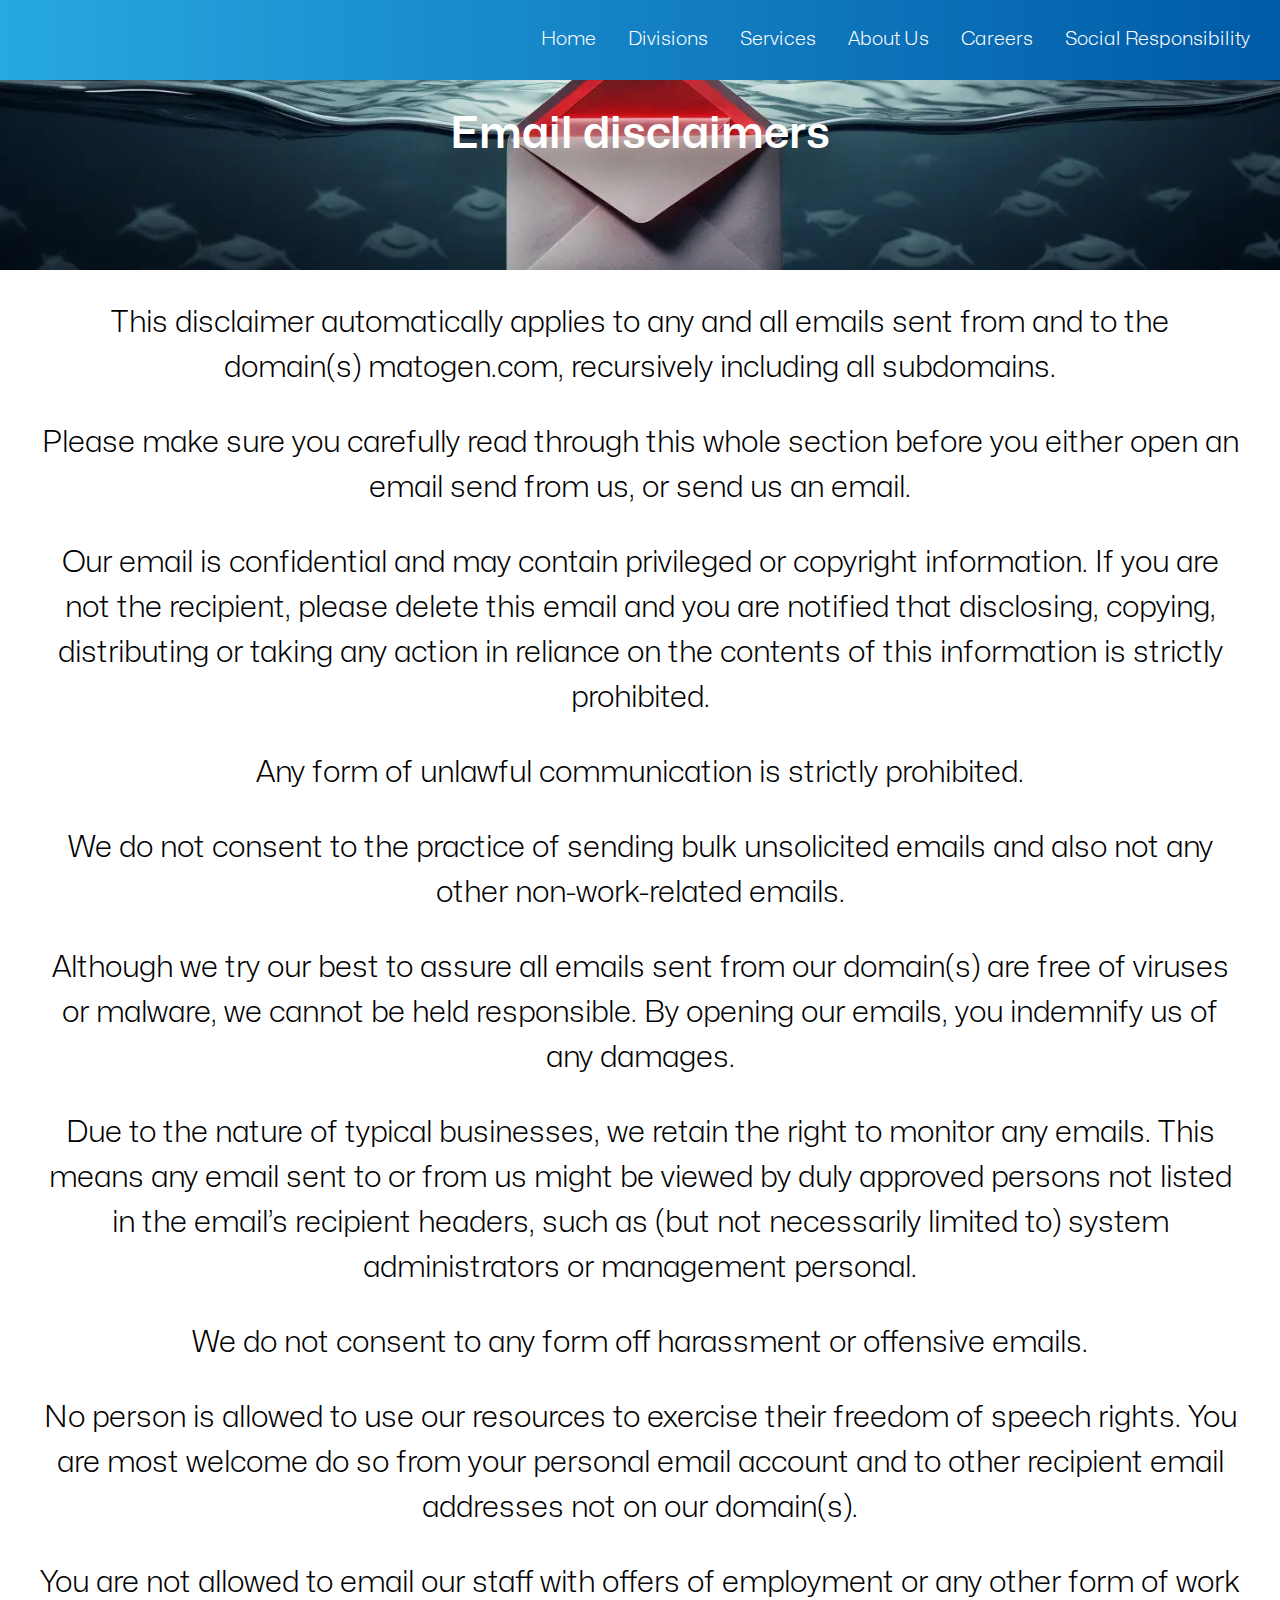
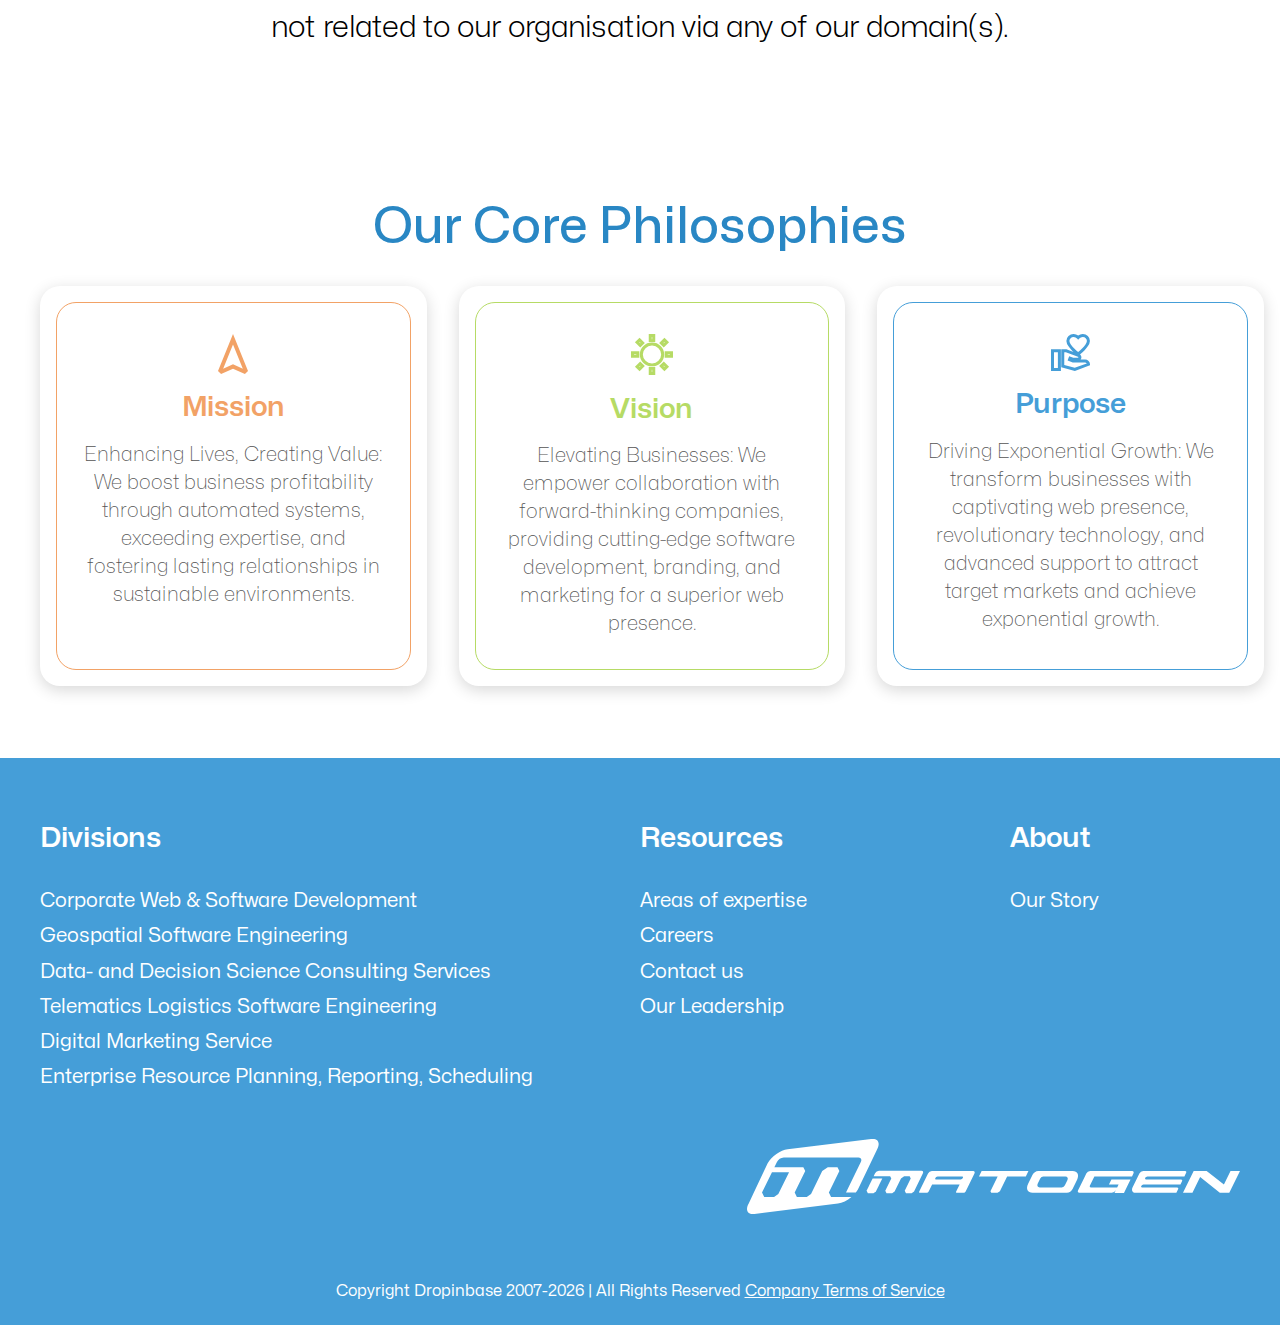
<file: email-disclaimers/index.html>
<!DOCTYPE html>
<html lang="en">
  <head>
    <meta charset="UTF-8" />
    <link rel="icon" type="image/svg+xml" href="../favicon.ico" />
    <meta name="viewport" content="width=device-width, initial-scale=1.0" />
    <link rel="preconnect" href="https://fonts.googleapis.com" />
    <link rel="preconnect" href="https://fonts.gstatic.com" crossorigin />
    <link href="https://fonts.googleapis.com/css2?family=Nunito&display=swap" rel="stylesheet" />
    <title>Dropinbase - Email Disclaimers</title>
    <script type="module" crossorigin src="/assets/emailDisclaimers-ed0011c4.js"></script>
    <link rel="modulepreload" crossorigin href="/assets/current-dates-36ed5008.js">
    <link rel="stylesheet" href="/assets/current-dates-4b4aaac1.css">
  </head>
  <body>
    <!-- #region navigation -->
    <nav class="navigation navigation--solid">
      <div class="mobile-only">
        <div class="logo">
          <svg xmlns="http://www.w3.org/2000/svg" width="157.26" height="89.512" viewBox="0 0 157.26 89.512">
            <path
              d="M148.278,99.125,48.514,111.269c-8.414,1.077-19.147,8.6-23.832,16.722L2.206,175.539c-4.7,8.134-1.642,13.9,6.763,12.839L108.6,175.946c5.14-.647,11.138-3.739,16.1-7.873h-24.31l-2.618-5.114,12.558-25.828-2.27-4.425H96.469l-6.618,4.453L76.471,164.69l-5.1,3.429h-11.8l-2.627-5.13,12.617-25.832L57,162.962l12.558-25.813-2.27-4.441H32.691l3.052-6.2a10.215,10.215,0,0,1,8.2-5.506h89.128c3.073,0,4.338,2.483,2.85,5.545l-17.69,36.214h11.757a28.264,28.264,0,0,0,2.453-3.526l22.61-47.259C159.752,103.83,156.693,98.033,148.278,99.125ZM50.234,138.608l-12.839,26.17-5.071,3.41H20.6l-2.676-5.226,11.9-24.36Z"
              transform="translate(0 -98.993)"
              fill="#56b0e9"
            />
          </svg>
        </div>
        <button class="hamburger js-mobile-menu-toggle" type="button">
          <div class="line"></div>
          <div class="line"></div>
          <div class="line"></div>
        </button>
        <div class="fill"></div>
        <a class="contact-us" href="/#contact">Contact Us</a>
      </div>
      <ul>
        <li><a class="js-nav-item" href="/">Home</a></li>
        <li><a class="js-nav-item" href="/#divisions">Divisions</a></li>
        <li><a class="js-nav-item" href="/#services">Services</a></li>
        <li><a class="js-nav-item" href="/#about">About Us</a></li>
        <li><a class="js-nav-item" href="/#contribute">Careers</a></li>
        <li><a class="js-nav-item" href="/social-responsibility/">Social Responsibility</a></li>
      </ul>
    </nav>
    <!-- #endregion navigation -->

    <section class="division-hero division-hero--email-disclaimers">
      <div class="container">
        <h1>Email disclaimers</h1>
      </div>
    </section>

    <section class="section section--content division-intro">
      <div class="container">
        <p>
          This disclaimer automatically applies to any and all emails sent from and to the domain(s) matogen.com, recursively including all subdomains.
        </p><p>
            Please make sure you carefully read through this whole section before you either open an email send from us, or send us an email.
          </p><p>
          
          Our email is confidential and may contain privileged or copyright information. If you are not the recipient, please delete this email and you are notified that disclosing, copying, distributing or taking any action in reliance on the contents of this information is strictly prohibited.
        </p><p>
          
          Any form of unlawful communication is strictly prohibited.
        </p><p>
          
          We do not consent to the practice of sending bulk unsolicited emails and also not any other non-work-related emails.
        </p><p>
          
          Although we try our best to assure all emails sent from our domain(s) are free of viruses or malware, we cannot be held responsible. By opening our emails, you indemnify us of any damages.
        </p><p>
          
          Due to the nature of typical businesses, we retain the right to monitor any emails. This means any email sent to or from us might be viewed by duly approved persons not listed in the email’s recipient headers, such as (but not necessarily limited to) system administrators or management personal.
        </p><p>
          
          We do not consent to any form off harassment or offensive emails.
        </p><p>
          
          No person is allowed to use our resources to exercise their freedom of speech rights. You are most welcome do so from your personal email account and to other recipient email addresses not on our domain(s).
        </p><p>
          
          You are not allowed to email our staff with offers of employment or any other form of work not related to our organisation via any of our domain(s).
        </p>
      </div>
    </section>

    <!-- #region OurPhilosophies -->
    <section class="section section--light typography">
      <div class="container">
        <h2>Our Core Philosophies</h2>

        <div class="philosophies">
          <div class="philosophy philosophy--mission">
            <div class="philosophy-icon">
              <img src="../mission.svg" />
            </div>
            <div class="philosophy-title">Mission</div>
            <div class="philosophy-description">
              Enhancing Lives, Creating Value: We boost business profitability through automated systems, exceeding
              expertise, and fostering lasting relationships in sustainable environments.
            </div>
          </div>

          <div class="philosophy philosophy--vision">
            <div class="philosophy-icon">
              <img src="../vision.svg" />
            </div>
            <div class="philosophy-title">Vision</div>
            <div class="philosophy-description">
              Elevating Businesses: We empower collaboration with forward-thinking companies, providing cutting-edge
              software development, branding, and marketing for a superior web presence.
            </div>
          </div>

          <div class="philosophy philosophy--purpose">
            <div class="philosophy-icon">
              <img src="../purpose.svg" />
            </div>
            <div class="philosophy-title">Purpose</div>
            <div class="philosophy-description">
              Driving Exponential Growth: We transform businesses with captivating web presence, revolutionary
              technology, and advanced support to attract target markets and achieve exponential growth.
            </div>
          </div>
        </div>
      </div>
    </section>
    <!-- #endregion -->

    <!-- #region Footer -->
    <section class="section section--blue footer-links">
      <div class="container">
        <div class="grid">
          <div class="divisions">
            <h4>Divisions</h4>
            <ul>
              <li>
                <a target="_blank" href="https://cwd.matogen.com">Corporate Web & Software Development</a>
              </li>
              <li>
                <a target="_blank" href="https://tr.matogen.com">Geospatial Software Engineering</a>
              </li>
              <li>
                <a target="_blank" href="https://ai.matogen.com">Data- and Decision Science Consulting Services</a>
              </li>
              <li>
                <a target="_blank" href="https://tel.matogen.com">Telematics Logistics Software
                  Engineering</a>
              </li>
              <li><a target="_blank" href="https://digital.matogen.com">Digital Marketing Service</a></li>
              <li>
                <a target="_blank" href="https://zebra.matogen.com">Enterprise Resource Planning, Reporting,
                  Scheduling</a>
              </li>
            </ul>
          </div>
          <div class="resources">
            <h4>Resources</h4>
            <ul>
              <li><a href="/#industries">Areas of expertise</a></li>
              <li><a href="/#contribute">Careers</a></li>
              <li><a href="/#contact">Contact us</a></li>
              <li><a href="/#leadership">Our Leadership</a></li>
            </ul>
          </div>
          <div class="about">
            <h4>About</h4>
            <ul>
              <li><a href="https://cwd.matogen.com/about-us/about-our-company">Our Story</a></li>
            </ul>
          </div>
        </div>
        <div class="logo">
          <img src="/matogen-logo-white.svg" alt="Matogen Group Logo" />
        </div>
      </div>
    </section>
    <!-- #endregion -->

    <!-- #region Copyright -->
    <footer class="section section--blue footer-copyright">
      <div class="container">
        <p>Copyright Dropinbase 2007-<span data-current-year></span> | All Rights Reserved <a href="/terms-of-service/">Company Terms of Service</a></p>
      </div>
    </footer>
    <!-- #endregion -->

    
  </body>
</html>
</file>
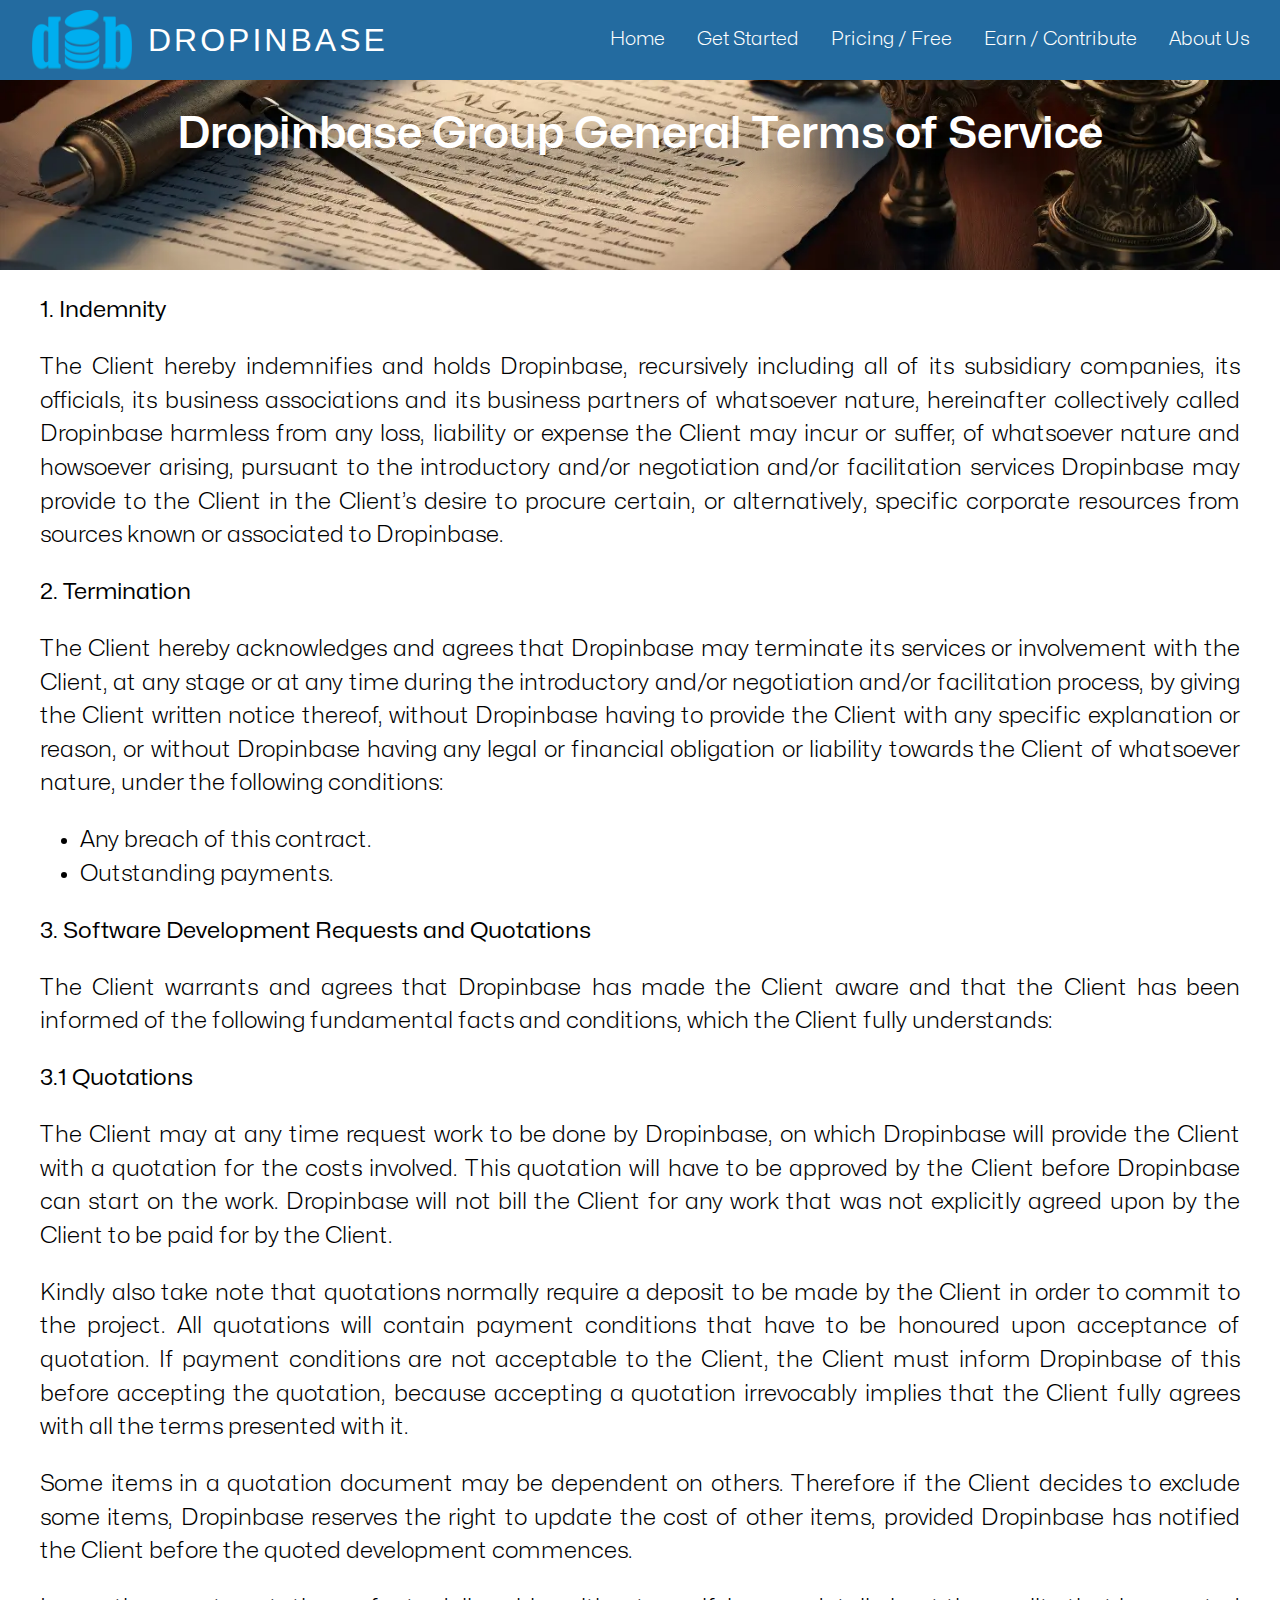
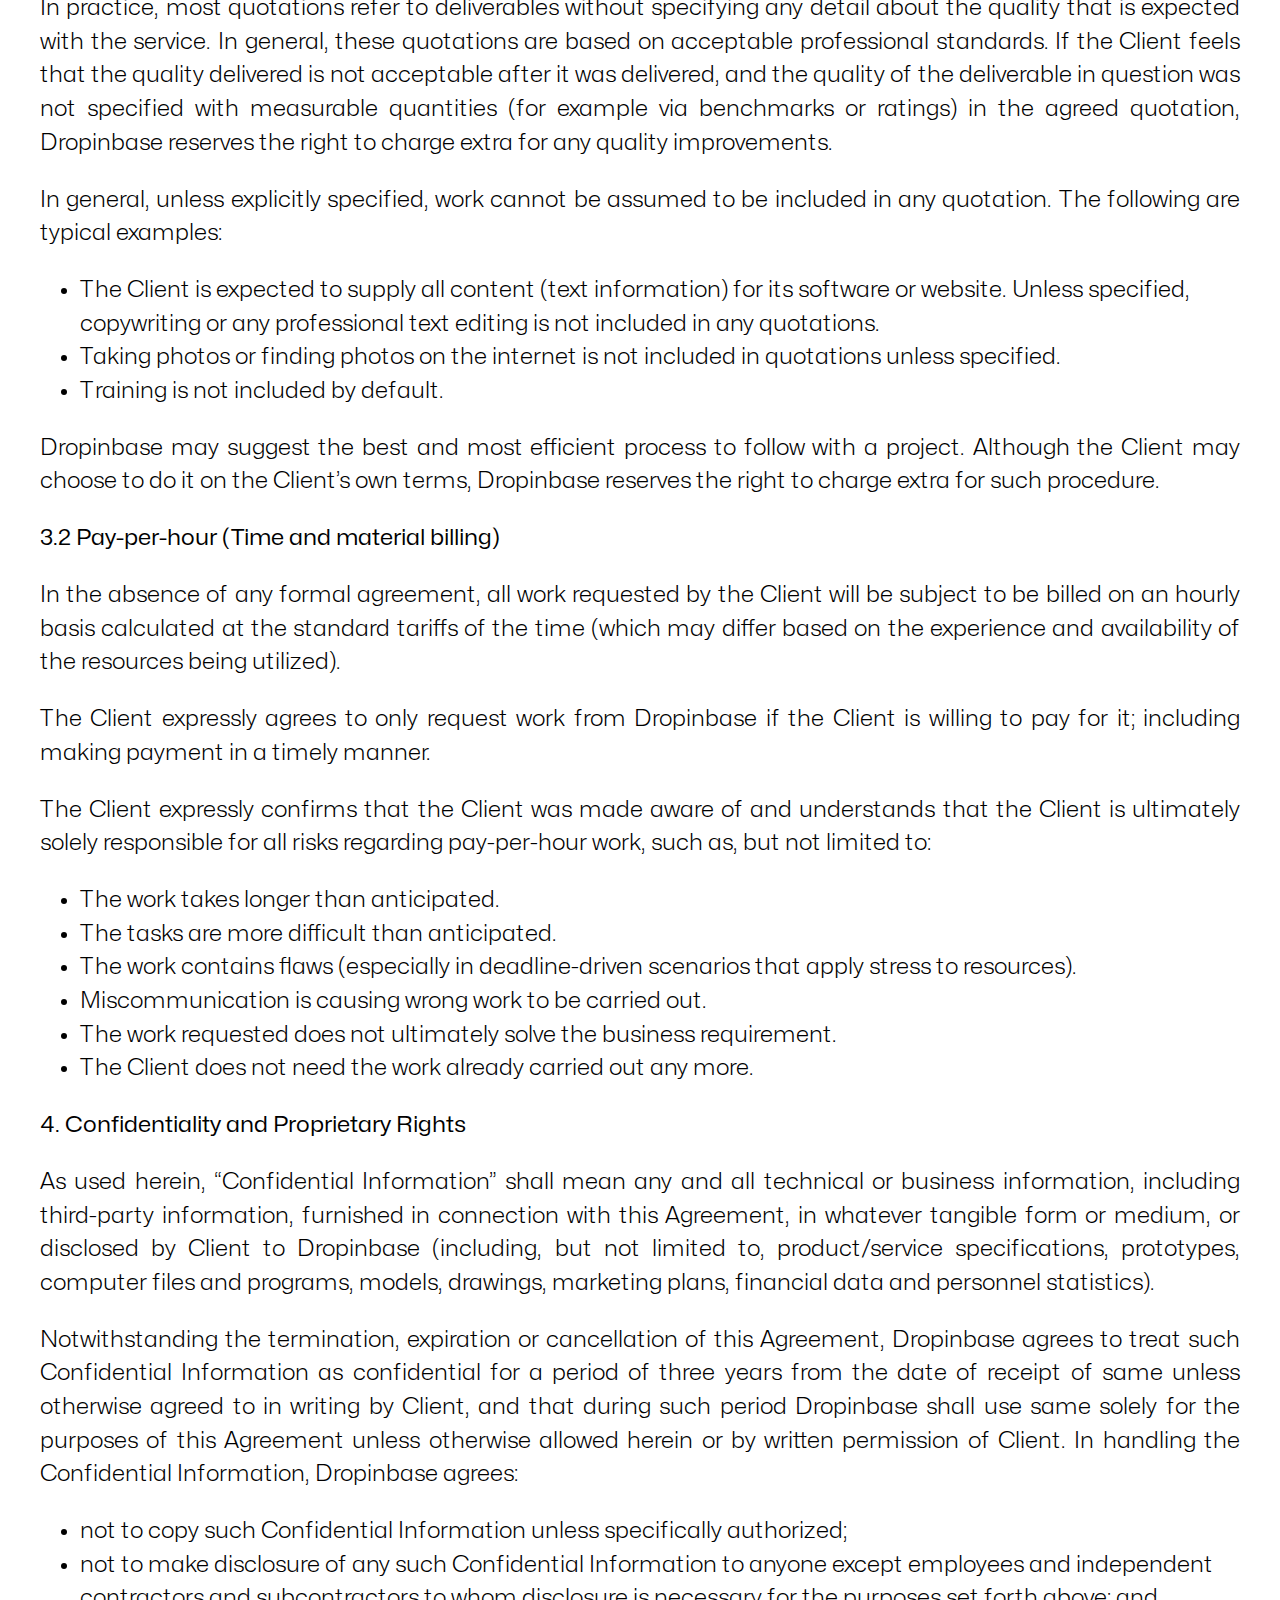
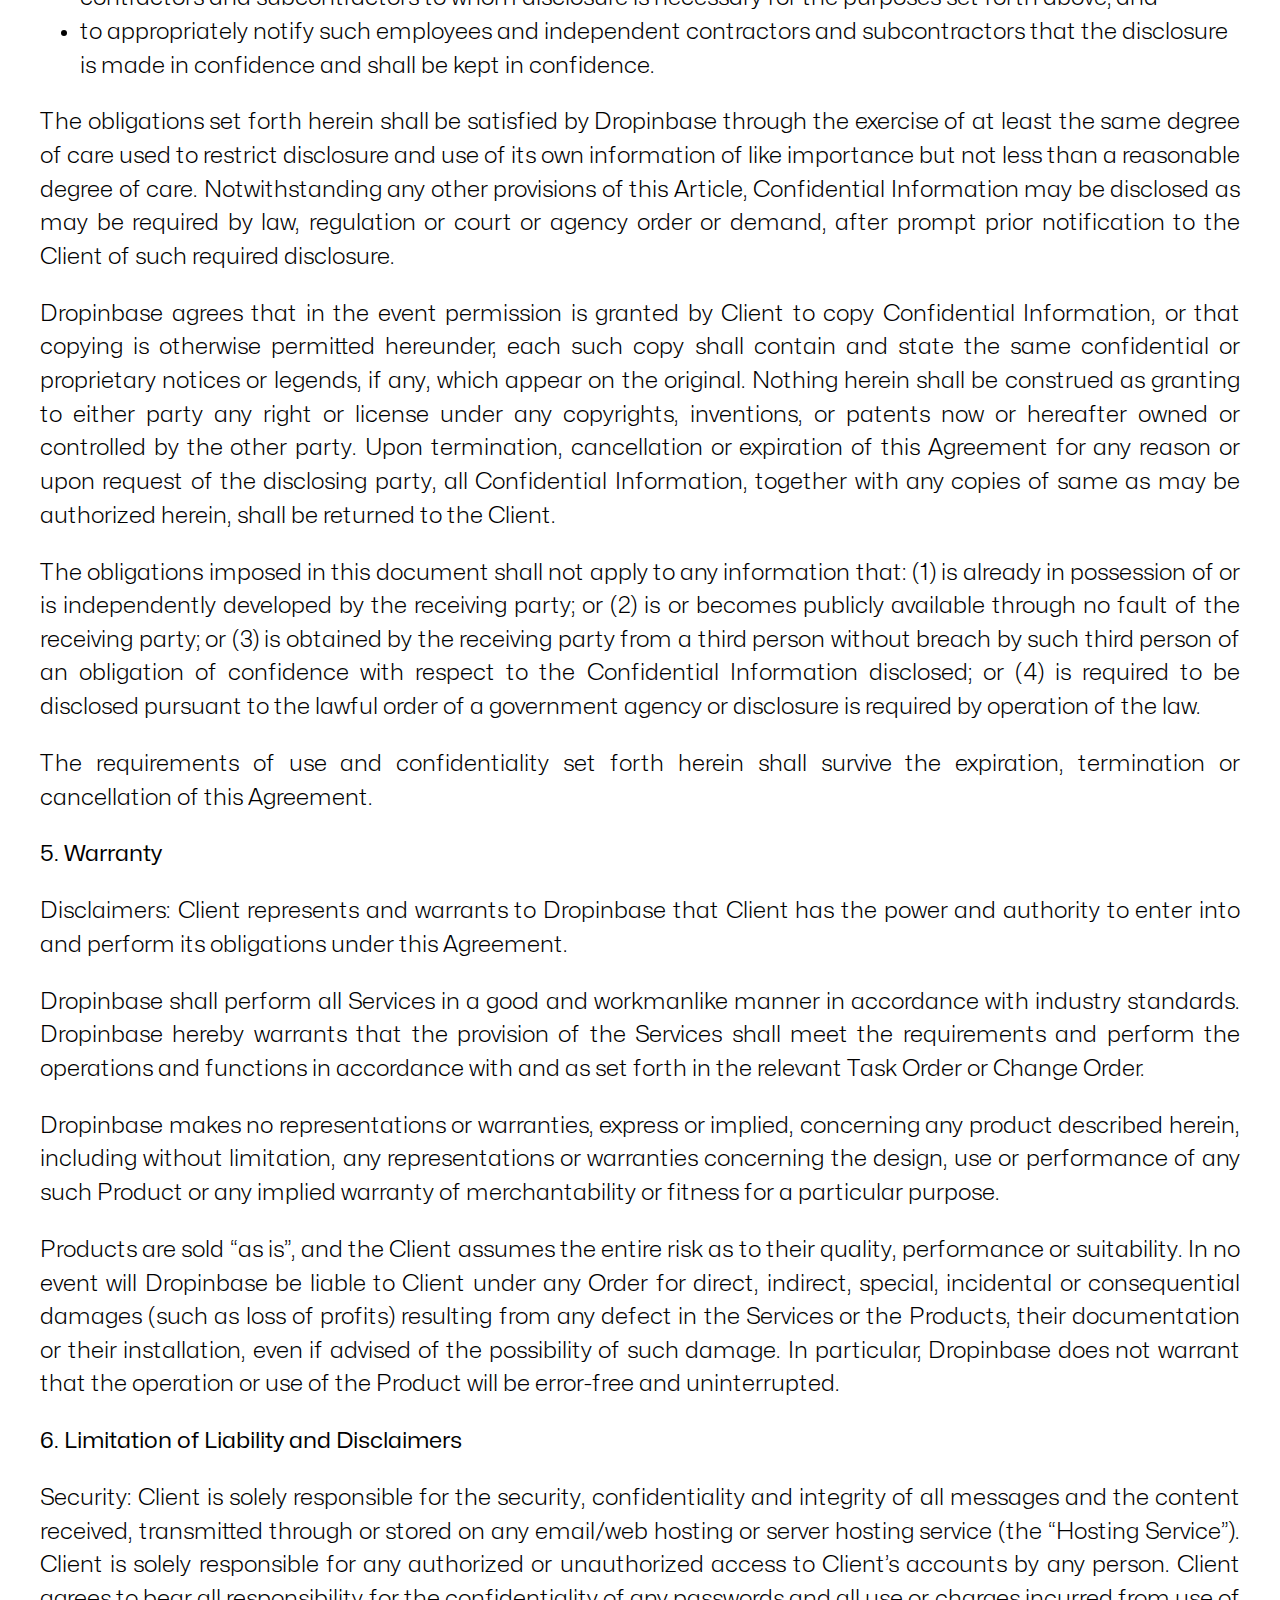
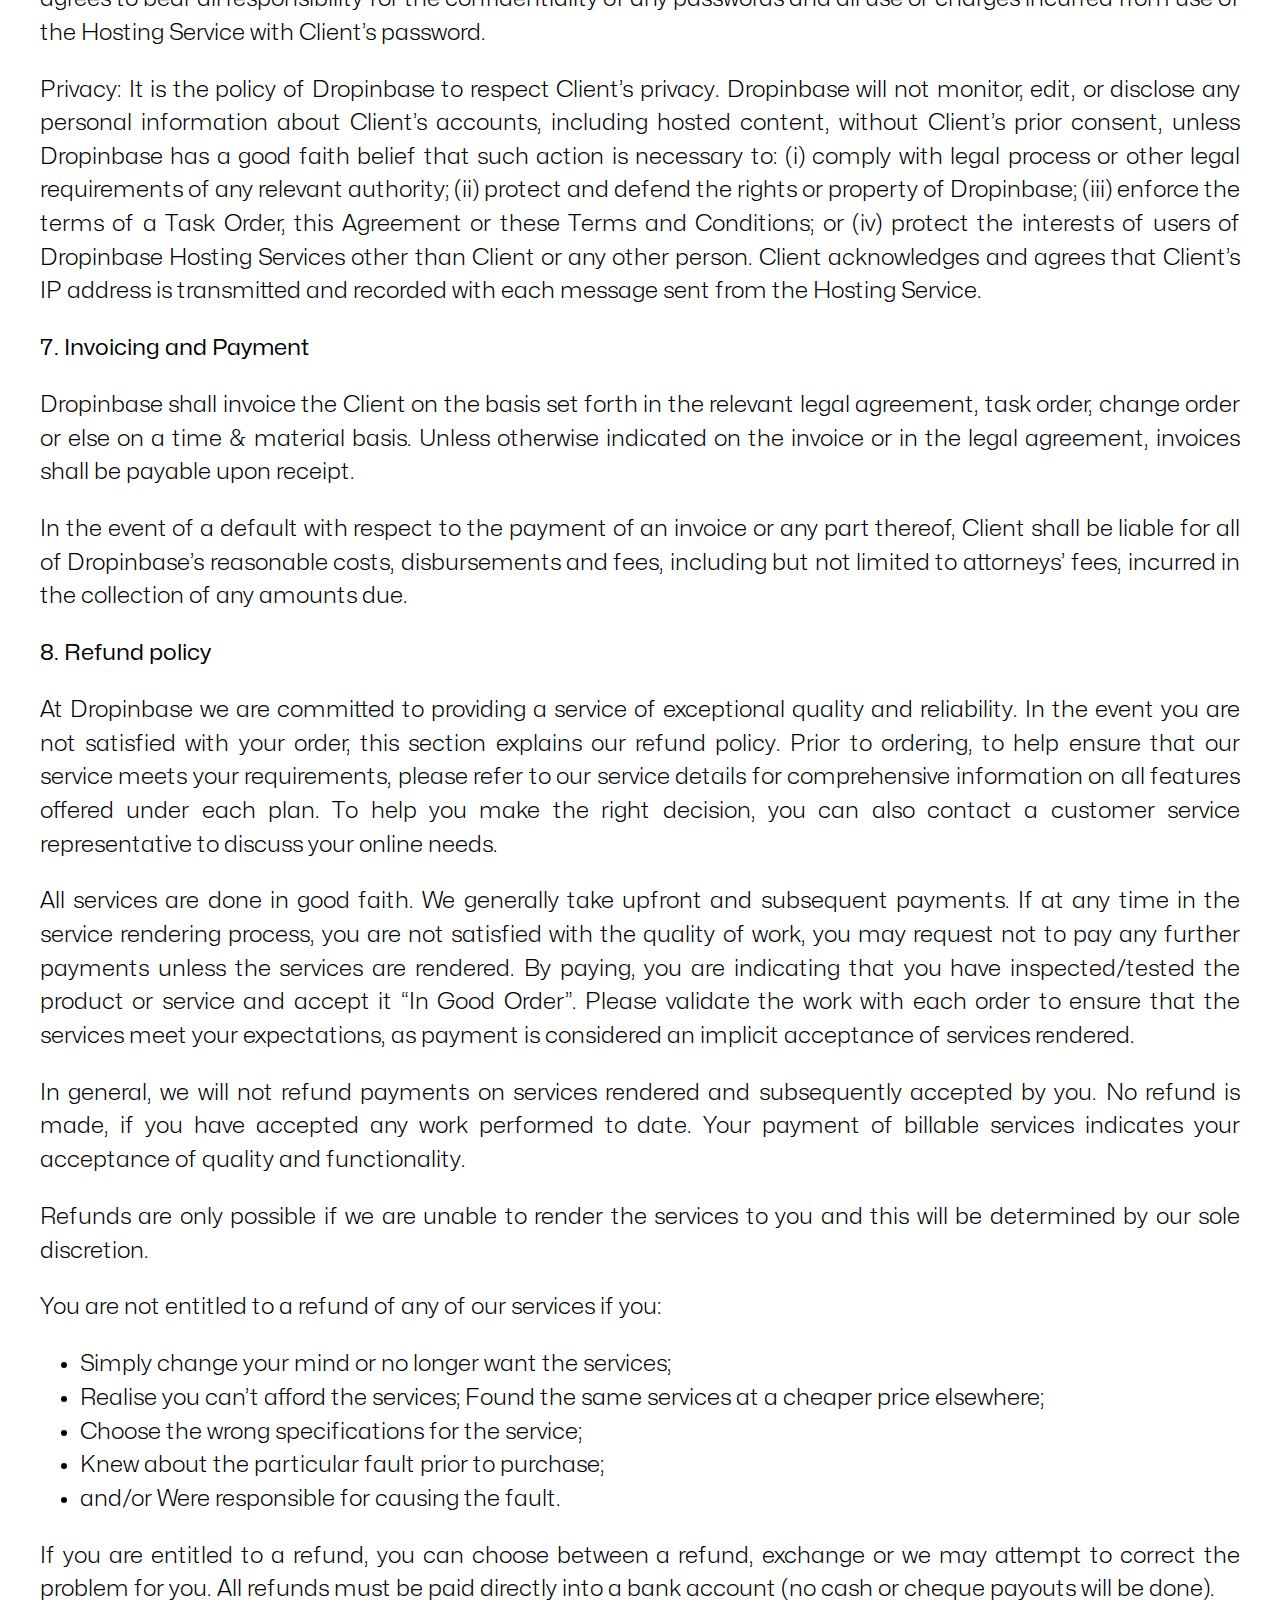
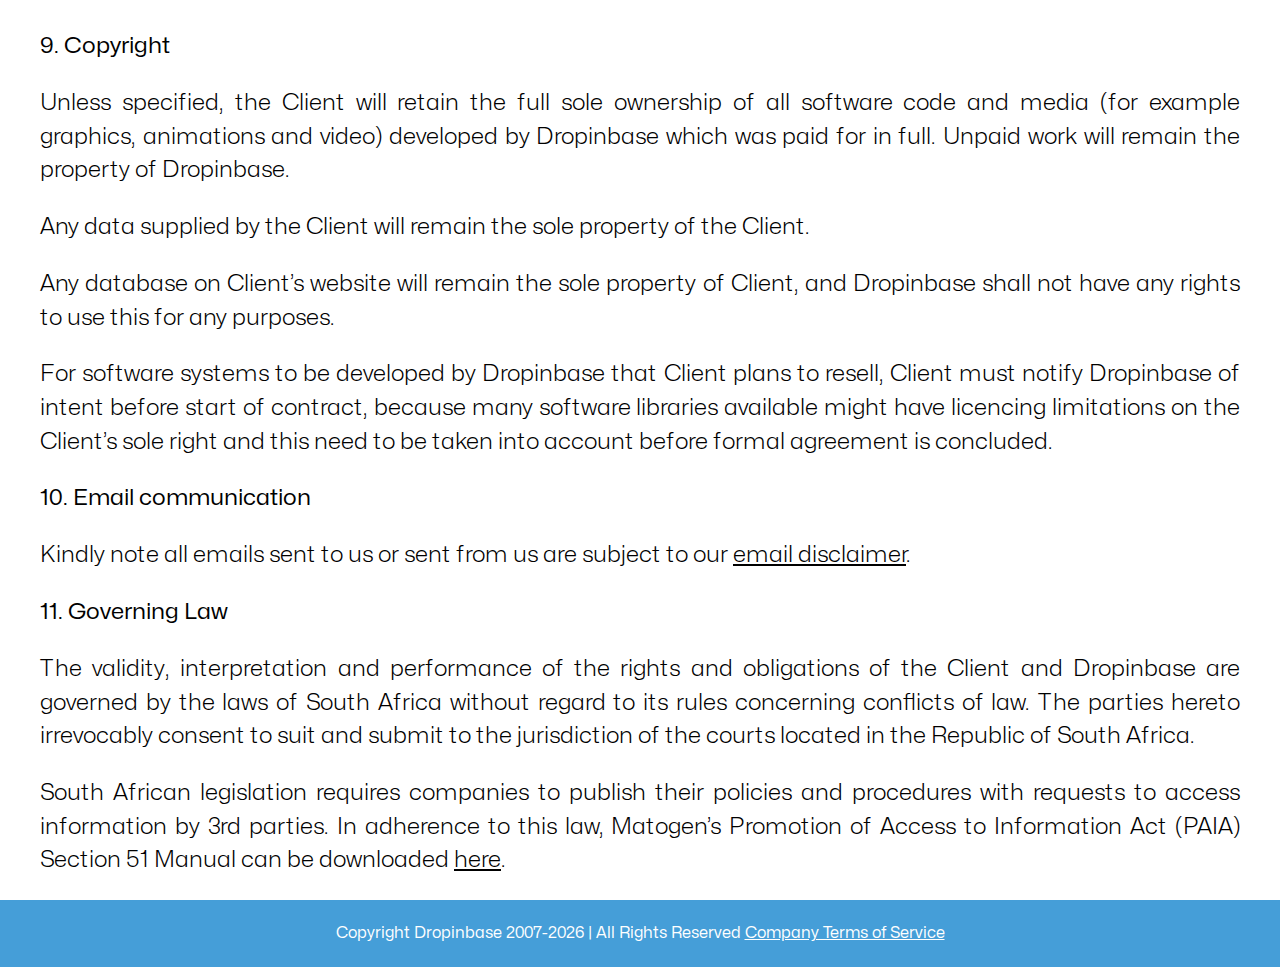
<file: terms-of-service/index.html>
<!DOCTYPE html>
<html lang="en">

<head>
  <meta charset="UTF-8" />
  <link rel="icon" type="image/svg+xml" href="../favicon.ico" />
  <meta name="viewport" content="width=device-width, initial-scale=1.0" />
  <link rel="preconnect" href="https://fonts.googleapis.com" />
  <link rel="preconnect" href="https://fonts.gstatic.com" crossorigin />
  <link href="https://fonts.googleapis.com/css2?family=Nunito&display=swap" rel="stylesheet" />
  <title>Dropinbase - Company Terms of Service</title>
  <script type="module" crossorigin src="/assets/termsOfService-954a8930.js"></script>
  <link rel="modulepreload" crossorigin href="/assets/current-dates-07ebd5af.js">
  <link rel="modulepreload" crossorigin href="/assets/mobile-burger-menu-834199b2.js">
  <link rel="stylesheet" href="/assets/current-dates-9460711f.css">
</head>

<body>
  <!-- #region navigation -->
  <header>
    <nav class="navigation">
      <div class="mobile-only">
        <div class="logo">
          <a href="https://dropinbase.com/" target="blank"><img style="width: 4em;" src="/dib-logo.png"
              alt="Dropinbase Logo" />
              <div class="logo-text">Dropinbase</div></a>
             
        </div>
        <button class="hamburger js-mobile-menu-toggle" type="button">
          <div class="line"></div>
          <div class="line"></div>
          <div class="line"></div>
        </button>
      </div>
  
      <div class="desktop-logo">
        <a href="https://dropinbase.com/" target="blank">
          <img style="width: 100px;" src="/dib-logo.png" alt="Dropinbase Logo" />
            <div class="logo-text">Dropinbase</div>
          </a>
      </div>
  
      <ul>
        <li><a class="js-nav-item" href="/index.html#home">Home</a></li>
        <li><a class="js-nav-item" href="/get-started/">Get Started</a></li>
        <li><a class="js-nav-item" href="/pricing/">Pricing / Free</a></li>
        <li><a class="js-nav-item" href="/#contribute">Earn / Contribute</a></li>
        <li><a class="js-nav-item" href="/about-us/">About Us</a></li>
      </ul>
    </nav>
  </header>
  <!-- #endregion navigation -->

  <section class="division-hero division-hero--terms-of-service">
    <div class="container">
      <h1>Dropinbase Group General Terms of Service</h1>
    </div>
  </section>

  <section class="section section--content content-intro">
    <div class="container">
      <div>
        <p><strong>1. Indemnity</strong></p>
        <p>The Client hereby indemnifies and holds Dropinbase, recursively including all of its
          subsidiary companies, its officials, its business associations and its business partners of whatsoever nature,
          hereinafter collectively called Dropinbase harmless from any loss, liability or expense the Client may incur or
          suffer, of whatsoever nature and howsoever arising, pursuant to the introductory and/or negotiation and/or
          facilitation services Dropinbase may provide to the Client in the Client’s desire to procure certain, or
          alternatively, specific corporate resources from sources known or associated to Dropinbase.</p>
        <p><strong>2. Termination</strong></p>
        <p> The Client hereby acknowledges and agrees that Dropinbase may terminate its services or involvement with the
          Client, at any stage or at any time during the introductory and/or negotiation and/or facilitation process, by
          giving the Client written notice thereof, without Dropinbase having to provide the Client with any specific
          explanation or reason, or without Dropinbase having any legal or financial obligation or liability towards the
          Client of whatsoever nature, under the following conditions:</p>
        <ul>
          <li>Any breach of this contract.</li>
          <li>Outstanding payments.</li>
        </ul>
        <p><strong>3. Software Development Requests and Quotations</strong></p>
        <p> The Client warrants and agrees that Dropinbase has made the Client aware and that the Client has been informed
          of the following fundamental facts and conditions, which the Client fully understands:</p>
        <p><strong>3.1 Quotations</strong></p>
        <p> The Client may at any time request work to be done by Dropinbase, on which Dropinbase will provide the Client with
          a quotation for the costs involved. This quotation will have to be approved by the Client before Dropinbase can
          start on the work. Dropinbase will not bill the Client for any work that was not explicitly agreed upon by the
          Client to be paid for by the Client.</p>
        <p>Kindly also take note that quotations normally require a deposit to be made by the Client in order to commit
          to the project. All quotations will contain payment conditions that have to be honoured upon acceptance of
          quotation. If payment conditions are not acceptable to the Client, the Client must inform Dropinbase of this
          before accepting the quotation, because accepting a quotation irrevocably implies that the Client fully agrees
          with all the terms presented with it.</p>
        <p>Some items in a quotation document may be dependent on others. Therefore if the Client decides to exclude
          some items, Dropinbase reserves the right to update the cost of other items, provided Dropinbase has notified the
          Client before the quoted development commences.</p>
        <p>In practice, most quotations refer to deliverables without specifying any detail about the quality that is
          expected with the service. In general, these quotations are based on acceptable professional standards. If the
          Client feels that the quality delivered is not acceptable after it was delivered, and the quality of the
          deliverable in question was not specified with measurable quantities (for example via benchmarks or ratings)
          in the agreed quotation, Dropinbase reserves the right to charge extra for any quality improvements.</p>
        <p>In general, unless explicitly specified, work cannot be assumed to be included in any quotation. The
          following are typical examples:</p>
        <ul>
          <li>The Client is expected to supply all content (text information) for its software or website. Unless
            specified, copywriting or any professional text editing is not included in any quotations.</li>
          <li>Taking photos or finding photos on the internet is not included in quotations unless specified.</li>
          <li>Training is not included by default.</li>
        </ul>
        <p>Dropinbase may suggest the best and most efficient process to follow with a project. Although the Client may
          choose to do it on the Client’s own terms, Dropinbase reserves the right to charge extra for such procedure.</p>
        <p><strong>3.2 Pay-per-hour (Time and material billing)</strong></p>
        <p> In the absence of any formal agreement, all work requested by the Client will be subject to be billed on an
          hourly basis calculated at the standard tariffs of the time (which may differ based on the experience and
          availability of the resources being utilized).</p>
        <p>The Client expressly agrees to only request work from Dropinbase if the Client is willing to pay for it;
          including making payment in a timely manner.</p>
        <p>The Client expressly confirms that the Client was made aware of and understands that the Client is ultimately
          solely responsible for all risks regarding pay-per-hour work, such as, but not limited to:</p>
        <ul>
          <li>The work takes longer than anticipated.</li>
          <li>The tasks are more difficult than anticipated.</li>
          <li>The work contains flaws (especially in deadline-driven scenarios that apply stress to resources).</li>
          <li>Miscommunication is causing wrong work to be carried out.</li>
          <li>The work requested does not ultimately solve the business requirement.</li>
          <li>The Client does not need the work already carried out any more.</li>
        </ul>
        <p><strong>4. Confidentiality and Proprietary Rights</strong></p>
        <p> As used herein, “Confidential Information” shall mean any and all technical or business information,
          including third-party information, furnished in connection with this Agreement, in whatever tangible form or
          medium, or disclosed by Client to Dropinbase (including, but not limited to, product/service specifications,
          prototypes, computer files and programs, models, drawings, marketing plans, financial data and personnel
          statistics).</p>
        <p>Notwithstanding the termination, expiration or cancellation of this Agreement, Dropinbase agrees to treat such
          Confidential Information as confidential for a period of three years from the date of receipt of same unless
          otherwise agreed to in writing by Client, and that during such period Dropinbase shall use same solely for the
          purposes of this Agreement unless otherwise allowed herein or by written permission of Client. In handling the
          Confidential Information, Dropinbase agrees:</p>
        <ul>
          <li>not to copy such Confidential Information unless specifically authorized;</li>
          <li>not to make disclosure of any such Confidential Information to anyone except employees and independent
            contractors and subcontractors to whom disclosure is necessary for the purposes set forth above; and</li>
          <li>to appropriately notify such employees and independent contractors and subcontractors that the disclosure
            is made in confidence and shall be kept in confidence.</li>
        </ul>
        <p>The obligations set forth herein shall be satisfied by Dropinbase through the exercise of at least the same
          degree of care used to restrict disclosure and use of its own information of like importance but not less than
          a reasonable degree of care. Notwithstanding any other provisions of this Article, Confidential Information
          may be disclosed as may be required by law, regulation or court or agency order or demand, after prompt prior
          notification to the Client of such required disclosure.</p>
        <p>Dropinbase agrees that in the event permission is granted by Client to copy Confidential Information, or that
          copying is otherwise permitted hereunder, each such copy shall contain and state the same confidential or
          proprietary notices or legends, if any, which appear on the original. Nothing herein shall be construed as
          granting to either party any right or license under any copyrights, inventions, or patents now or hereafter
          owned or controlled by the other party. Upon termination, cancellation or expiration of this Agreement for any
          reason or upon request of the disclosing party, all Confidential Information, together with any copies of same
          as may be authorized herein, shall be returned to the Client.</p>
        <p>The obligations imposed in this document shall not apply to any information that: (1) is already in
          possession of or is independently developed by the receiving party; or (2) is or becomes publicly available
          through no fault of the receiving party; or (3) is obtained by the receiving party from a third person without
          breach by such third person of an obligation of confidence with respect to the Confidential Information
          disclosed; or (4) is required to be disclosed pursuant to the lawful order of a government agency or
          disclosure is required by operation of the law.</p>
        <p>The requirements of use and confidentiality set forth herein shall survive the expiration, termination or
          cancellation of this Agreement.</p>
        <p><strong>5. Warranty</strong></p>
        <p>Disclaimers: Client represents and warrants to Dropinbase that Client has the power and authority to enter into
          and perform its obligations under this Agreement.</p>
        <p>Dropinbase shall perform all Services in a good and workmanlike manner in accordance with industry standards.
          Dropinbase hereby warrants that the provision of the Services shall meet the requirements and perform the
          operations and functions in accordance with and as set forth in the relevant Task Order or Change Order.</p>
        <p>Dropinbase makes no representations or warranties, express or implied, concerning any product described herein,
          including without limitation, any representations or warranties concerning the design, use or performance of
          any such Product or any implied warranty of merchantability or fitness for a particular purpose.</p>
        <p>Products are sold “as is”, and the Client assumes the entire risk as to their quality, performance or
          suitability. In no event will Dropinbase be liable to Client under any Order for direct, indirect, special,
          incidental or consequential damages (such as loss of profits) resulting from any defect in the Services or the
          Products, their documentation or their installation, even if advised of the possibility of such damage. In
          particular, Dropinbase does not warrant that the operation or use of the Product will be error-free and
          uninterrupted.</p>
        <p><strong>6. Limitation of Liability and Disclaimers</strong></p>
        <p>Security: Client is solely responsible for the security, confidentiality and integrity of all messages and
          the content received, transmitted through or stored on any email/web hosting or server hosting service (the
          “Hosting Service”). Client is solely responsible for any authorized or unauthorized access to Client’s
          accounts by any person. Client agrees to bear all responsibility for the confidentiality of any passwords and
          all use or charges incurred from use of the Hosting Service with Client’s password.</p>
        <p>Privacy: It is the policy of Dropinbase to respect Client’s privacy. Dropinbase will not monitor, edit, or disclose
          any personal information about Client’s accounts, including hosted content, without Client’s prior consent,
          unless Dropinbase has a good faith belief that such action is necessary to: (i) comply with legal process or
          other legal requirements of any relevant authority; (ii) protect and defend the rights or property of Dropinbase;
          (iii) enforce the terms of a Task Order, this Agreement or these Terms and Conditions; or (iv) protect the
          interests of users of Dropinbase Hosting Services other than Client or any other person. Client acknowledges and
          agrees that Client’s IP address is transmitted and recorded with each message sent from the Hosting Service.
        </p>
        <p><strong>7. Invoicing and Payment</strong></p>
        <p>Dropinbase shall invoice the Client on the basis set forth in the relevant legal agreement, task order, change
          order or else on a time & material basis. Unless otherwise indicated on the invoice or in the legal agreement,
          invoices shall be payable upon receipt.</p>
        <p>In the event of a default with respect to the payment of an invoice or any part thereof, Client shall be
          liable for all of Dropinbase’s reasonable costs, disbursements and fees, including but not limited to attorneys’
          fees, incurred in the collection of any amounts due.</p>
        <p><strong>8. Refund policy</strong></p>
        <p>At Dropinbase we are committed to providing a service of exceptional quality and reliability. In the event you
          are not satisfied with your order, this section explains our refund policy. Prior to ordering, to help ensure
          that our service meets your requirements, please refer to our service details for comprehensive information on
          all features offered under each plan. To help you make the right decision, you can also contact a customer
          service representative to discuss your online needs.</p>
        <p>All services are done in good faith. We generally take upfront and subsequent payments. If at any time in the
          service rendering process, you are not satisfied with the quality of work, you may request not to pay any
          further payments unless the services are rendered. By paying, you are indicating that you have
          inspected/tested the product or service and accept it “In Good Order”. Please validate the work with each
          order to ensure that the services meet your expectations, as payment is considered an implicit acceptance of
          services rendered.</p>
        <p>In general, we will not refund payments on services rendered and subsequently accepted by you. No refund is
          made, if you have accepted any work performed to date. Your payment of billable services indicates your
          acceptance of quality and functionality.</p>
        <p>Refunds are only possible if we are unable to render the services to you and this will be determined by our
          sole discretion.</p>
        <p>You are not entitled to a refund of any of our services if you:</p>
        <ul>
          <li>Simply change your mind or no longer want the services;</li>
          <li>Realise you can’t afford the services; Found the same services at a cheaper price elsewhere;</li>
          <li>Choose the wrong specifications for the service;</li>
          <li>Knew about the particular fault prior to purchase;</li>
          <li>and/or Were responsible for causing the fault.</li>
        </ul>
        <p>If you are entitled to a refund, you can choose between a refund, exchange or we may attempt to correct the
          problem for you. All refunds must be paid directly into a bank account (no cash or cheque payouts will be
          done).</p>
        <p><strong>9. Copyright</strong></p>
        <p>Unless specified, the Client will retain the full sole ownership of all software code and media (for example
          graphics, animations and video) developed by Dropinbase which was paid for in full. Unpaid work will remain the
          property of Dropinbase.</p>
        <p>Any data supplied by the Client will remain the sole property of the Client.</p>
        <p>Any database on Client’s website will remain the sole property of Client, and Dropinbase shall not have any
          rights to use this for any purposes.</p>
        <p>For software systems to be developed by Dropinbase that Client plans to resell, Client must notify Dropinbase of
          intent before start of contract, because many software libraries available might have licencing limitations on
          the Client’s sole right and this need to be taken into account before formal agreement is concluded.</p>
        <p><strong>10. Email communication</strong></p>
        <p>Kindly note all emails sent to us or sent from us are subject to our <a
            href="https://matogen.com/email-disclaimers">email disclaimer</a>.</p>
        <p><strong>11. Governing Law</strong></p>
        <p>The validity, interpretation and performance of the rights and obligations of the Client and Dropinbase are
          governed by the laws of South Africa without regard to its rules concerning conflicts of law. The parties
          hereto irrevocably consent to suit and submit to the jurisdiction of the courts located in the Republic of
          South Africa.</p>
        <p>South African legislation requires companies to publish their policies and procedures with requests to access
          information by 3rd parties. In adherence to this law, Matogen’s Promotion of Access to Information Act (PAIA)
          Section 51 Manual can be downloaded <a target="_blank"
            href="https://drive.google.com/file/d/0ByA5A2FMgDp1SGZHNEhYZkVkcXM/view?resourcekey=0-PuRiBFr8nI0z6Osuz0fnXw">here</a>.
        </p>

      </div>
  </section>

  <!-- #region Copyright -->
  <footer class="section section--blue footer-copyright">
    <div class="container">
      <p>Copyright Dropinbase 2007-<span data-current-year></span> | All Rights Reserved <a
          href="/terms-of-service/">Company Terms of Service</a></p>
    </div>
  </footer>
  <!-- #endregion -->
  <script src="https://cdn.jsdelivr.net/npm/jquery@3.7.0/dist/jquery.min.js"></script>
  
  <!-- Google tag (gtag.js) -->
  <script async src="https://www.googletagmanager.com/gtag/js?id=G-TR523WL6WE"></script>
  <script>
    window.dataLayer = window.dataLayer || [];
    function gtag() { dataLayer.push(arguments); }
    gtag('js', new Date());

    gtag('config', 'G-TR523WL6WE');
  </script>

</body>

</html>
</file>
